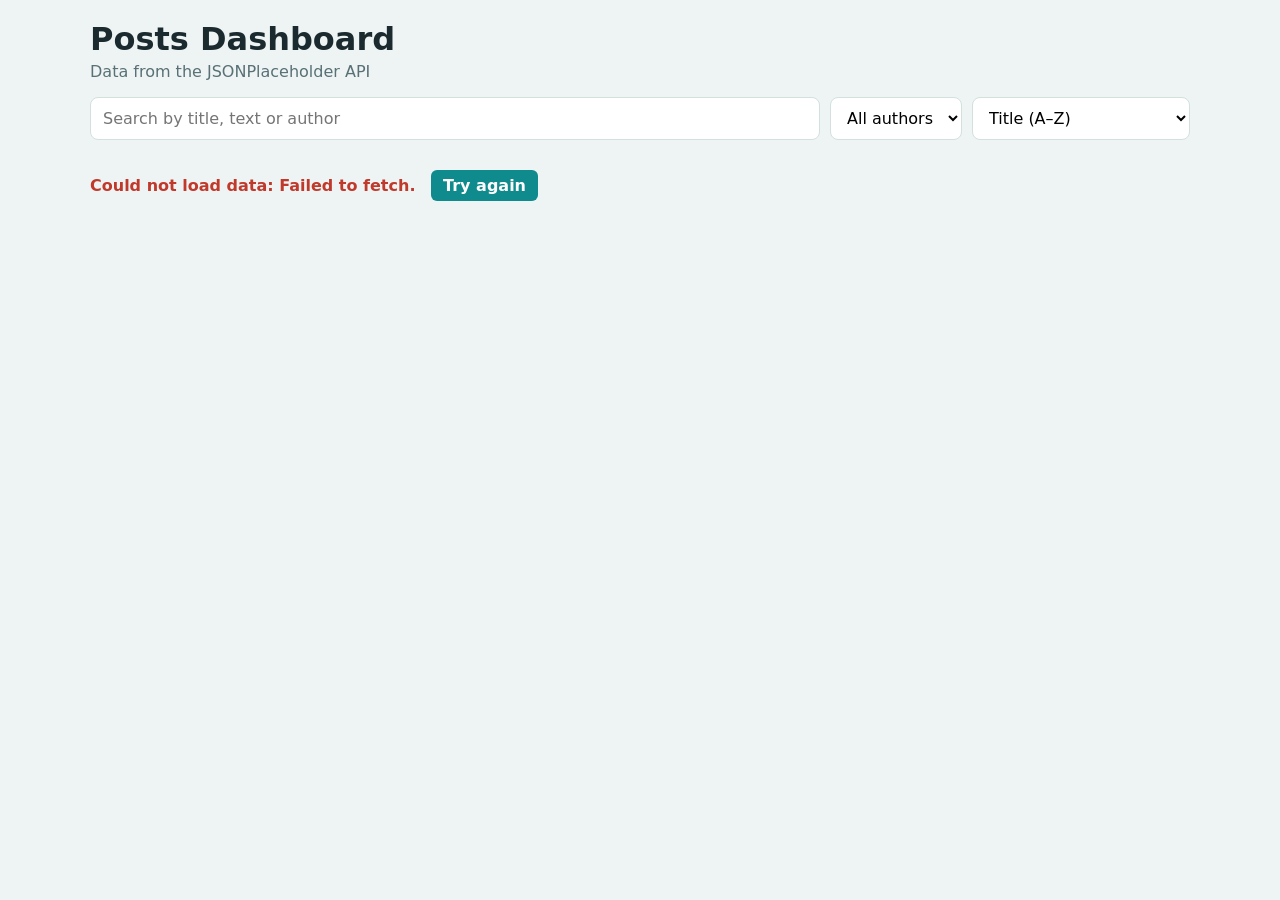
<file: index.html>
<!DOCTYPE html>
<html lang="en">
<head>
  <meta charset="UTF-8">
  <meta name="viewport" content="width=device-width, initial-scale=1">
  <title>Posts Dashboard</title>
  <link rel="stylesheet" href="styles.css">
</head>
<body>
  <header class="top">
    <h1>Posts Dashboard</h1>
    <p class="sub">Data from the JSONPlaceholder API</p>
  </header>

  <section class="controls">
    <input id="search" type="search" placeholder="Search by title, text or author" aria-label="Search posts">
    <select id="author" aria-label="Filter by author">
      <option value="all">All authors</option>
    </select>
    <select id="sort" aria-label="Sort posts">
      <option value="name">Title (A–Z)</option>
      <option value="words-desc">Words (most to least)</option>
      <option value="words-asc">Words (least to most)</option>
    </select>
  </section>

  <section id="stats" class="stats" aria-live="polite"></section>
  <p id="status" class="status" role="status"></p>
  <main id="grid" class="grid"></main>

  <script type="module" src="js/main.js"></script>
</body>
</html>
</file>
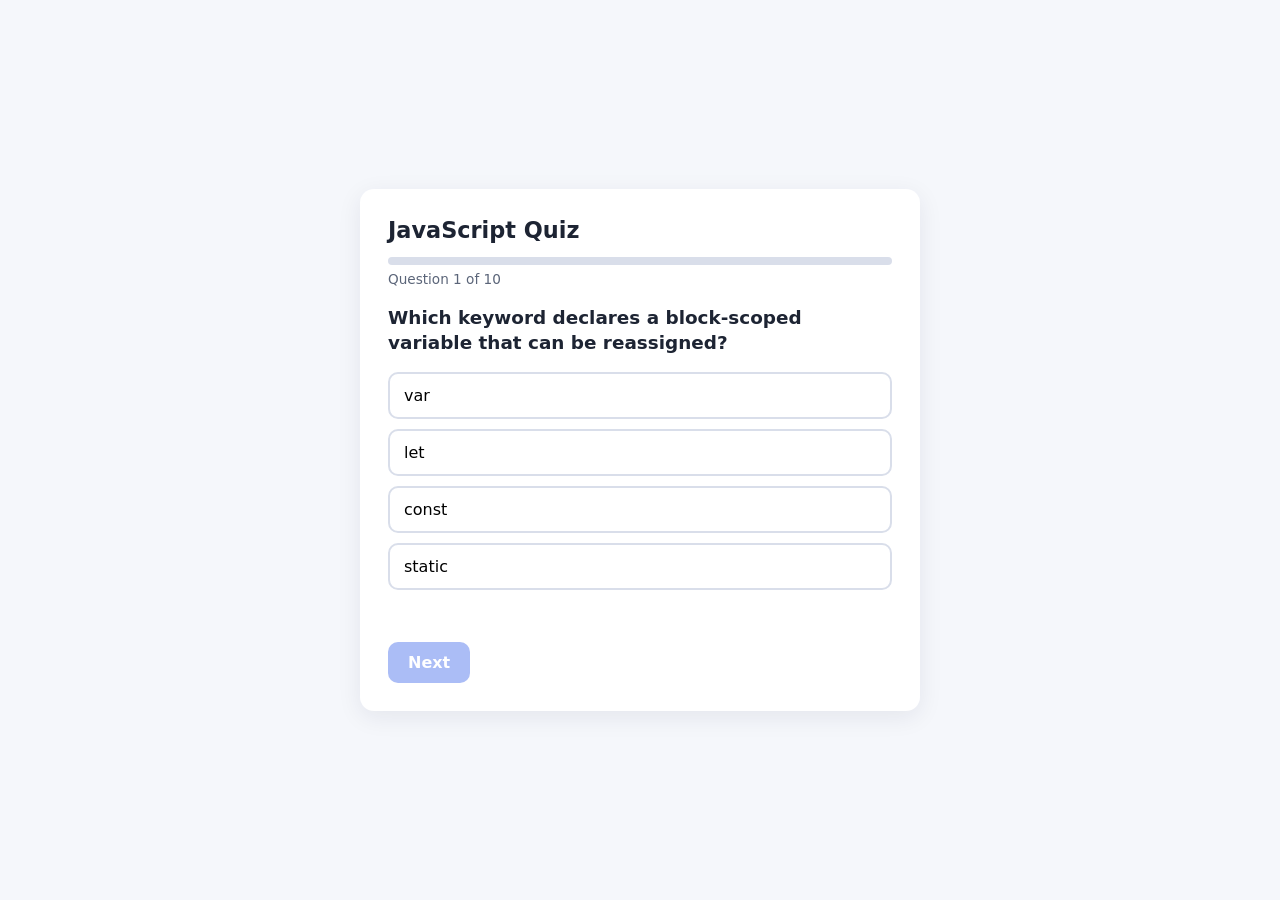
<file: quiz-app.html>
<!DOCTYPE html>
<html lang="en">
<head>
<meta charset="UTF-8">
<meta name="viewport" content="width=device-width, initial-scale=1">
<title>JavaScript Quiz</title>
<style>
  :root { --ink:#1d2433; --paper:#f5f7fb; --card:#fff; --accent:#2f5bea; --ok:#1f9d55; --bad:#d64545; --line:#d9deea; }
  * { box-sizing: border-box; }
  body { margin:0; min-height:100vh; display:grid; place-items:center; padding:16px;
         font-family: system-ui, -apple-system, "Segoe UI", Roboto, sans-serif; background:var(--paper); color:var(--ink); }
  .quiz { width:100%; max-width:560px; background:var(--card); border-radius:14px; padding:28px; box-shadow:0 6px 24px rgba(20,30,60,.08); }
  h1 { margin:0 0 4px; font-size:1.4rem; }
  .progress { height:8px; background:var(--line); border-radius:99px; overflow:hidden; margin:14px 0 6px; }
  .progress-bar { height:100%; width:0; background:var(--accent); transition:width .3s; }
  .counter { font-size:.85rem; color:#5b6579; margin:0 0 18px; }
  .question { font-size:1.15rem; line-height:1.4; margin:0 0 16px; }
  .options { display:grid; gap:10px; }
  .option { text-align:left; font:inherit; padding:12px 14px; background:#fff; border:2px solid var(--line); border-radius:10px; cursor:pointer; }
  .option:hover:not(:disabled) { border-color:var(--accent); }
  .option:focus-visible, .btn:focus-visible { outline:3px solid #9db4ff; outline-offset:2px; }
  .option.correct { border-color:var(--ok); background:#e8f6ee; }
  .option.wrong { border-color:var(--bad); background:#fcebeb; }
  .option:disabled { cursor:default; }
  .feedback { min-height:1.4em; margin:14px 0 0; font-weight:600; }
  .btn { margin-top:16px; font:inherit; font-weight:600; padding:11px 20px; border:0; border-radius:10px; background:var(--accent); color:#fff; cursor:pointer; }
  .btn:disabled { opacity:.4; cursor:not-allowed; }
  .hidden { display:none; }
  .score { font-size:3rem; font-weight:700; margin:8px 0; }
  .review { margin:14px 0 0; padding-left:18px; font-size:.92rem; color:#394257; }
  .review li { margin-bottom:6px; }
</style>
</head>
<body>
<main class="quiz">
  <section id="quiz-screen">
    <h1>JavaScript Quiz</h1>
    <div class="progress"><div class="progress-bar" id="progress-bar"></div></div>
    <p class="counter" id="counter"></p>
    <h2 class="question" id="question"></h2>
    <div class="options" id="options"></div>
    <p class="feedback" id="feedback" role="status" aria-live="polite"></p>
    <button class="btn" id="next-btn" disabled>Next</button>
  </section>

  <section id="result-screen" class="hidden">
    <h1>Quiz complete</h1>
    <div class="score" id="score"></div>
    <p id="message"></p>
    <ul class="review" id="review"></ul>
    <button class="btn" id="restart-btn">Try again</button>
  </section>
</main>

<script>
// ---------- Data: 10 questions stored in an array of objects ----------
const questions = [
  { text: "Which keyword declares a block-scoped variable that can be reassigned?", options: ["var", "let", "const", "static"], answer: 1 },
  { text: "What does typeof null return?", options: ["\"null\"", "\"undefined\"", "\"object\"", "\"number\""], answer: 2 },
  { text: "Which method adds an element to the end of an array?", options: ["push()", "pop()", "shift()", "unshift()"], answer: 0 },
  { text: "What is the result of '5' + 3 in JavaScript?", options: ["8", "\"53\"", "NaN", "Error"], answer: 1 },
  { text: "Which operator checks both value and type?", options: ["==", "=", "===", "!="], answer: 2 },
  { text: "Which method selects an element by its id?", options: ["querySelectorAll()", "getElementById()", "getElementsByClassName()", "createElement()"], answer: 1 },
  { text: "Which array method creates a new array with the results of calling a function on every element?", options: ["filter()", "forEach()", "map()", "reduce()"], answer: 2 },
  { text: "How do you write a function in arrow syntax?", options: ["function => ()", "() => {}", "=> function()", "() -> {}"], answer: 1 },
  { text: "Which event fires when a user clicks an element?", options: ["onpress", "onhover", "click", "submit"], answer: 2 },
  { text: "What does JSON.parse() do?", options: ["Converts an object to a string", "Converts a JSON string to an object", "Sends data to a server", "Deletes a property"], answer: 1 }
];

// ---------- State ----------
let currentIndex = 0;
let score = 0;
let answered = false;
let userAnswers = []; // records the chosen option for each question

// ---------- DOM references ----------
const quizScreen = document.getElementById("quiz-screen");
const resultScreen = document.getElementById("result-screen");
const counterEl = document.getElementById("counter");
const questionEl = document.getElementById("question");
const optionsEl = document.getElementById("options");
const feedbackEl = document.getElementById("feedback");
const nextBtn = document.getElementById("next-btn");
const progressBar = document.getElementById("progress-bar");

// ---------- Functions ----------
function showQuestion() {
  const q = questions[currentIndex];
  answered = false;
  counterEl.textContent = "Question " + (currentIndex + 1) + " of " + questions.length;
  progressBar.style.width = (currentIndex / questions.length) * 100 + "%";
  questionEl.textContent = q.text;
  feedbackEl.textContent = "";
  feedbackEl.style.color = "";
  nextBtn.disabled = true;
  nextBtn.textContent = currentIndex === questions.length - 1 ? "See result" : "Next";

  optionsEl.innerHTML = "";
  q.options.forEach(function (text, i) {
    const btn = document.createElement("button");
    btn.className = "option";
    btn.textContent = text;
    btn.addEventListener("click", function () { selectAnswer(i); });
    optionsEl.appendChild(btn);
  });
}

function selectAnswer(choice) {
  if (answered) return;
  answered = true;
  const q = questions[currentIndex];
  userAnswers.push(choice);

  const buttons = optionsEl.querySelectorAll(".option");
  buttons.forEach(function (b, i) {
    b.disabled = true;
    if (i === q.answer) b.classList.add("correct");
    if (i === choice && choice !== q.answer) b.classList.add("wrong");
  });

  if (choice === q.answer) {
    score++;
    feedbackEl.textContent = "Correct!";
    feedbackEl.style.color = "var(--ok)";
  } else {
    feedbackEl.textContent = "Not quite. The answer is: " + q.options[q.answer];
    feedbackEl.style.color = "var(--bad)";
  }
  nextBtn.disabled = false;
}

function nextQuestion() {
  currentIndex++;
  if (currentIndex < questions.length) {
    showQuestion();
  } else {
    showResult();
  }
}

function showResult() {
  quizScreen.classList.add("hidden");
  resultScreen.classList.remove("hidden");
  document.getElementById("score").textContent = score + " / " + questions.length;

  const pct = score / questions.length;
  let msg = "Keep practising, you'll get there.";
  if (pct === 1) msg = "Perfect score!";
  else if (pct >= 0.7) msg = "Great work!";
  else if (pct >= 0.4) msg = "Good effort. Review the ones you missed.";
  document.getElementById("message").textContent = msg;

  const review = document.getElementById("review");
  review.innerHTML = "";
  questions.forEach(function (q, i) {
    if (userAnswers[i] !== q.answer) {
      const li = document.createElement("li");
      li.textContent = q.text + " → " + q.options[q.answer];
      review.appendChild(li);
    }
  });
}

function restartQuiz() {
  currentIndex = 0;
  score = 0;
  userAnswers = [];
  resultScreen.classList.add("hidden");
  quizScreen.classList.remove("hidden");
  showQuestion();
}

// ---------- Events ----------
nextBtn.addEventListener("click", nextQuestion);
document.getElementById("restart-btn").addEventListener("click", restartQuiz);

showQuestion();
</script>
</body>
</html>
</file>
<file: styles.css>
:root { --ink:#1b2a2f; --bg:#eef4f3; --card:#fff; --accent:#0f8b8d; --line:#d3e0de; --bad:#c0392b; }
* { box-sizing: border-box; }
body { margin:0; font-family: system-ui, -apple-system, "Segoe UI", Roboto, sans-serif; background:var(--bg); color:var(--ink); padding:20px; }
.top { max-width:1100px; margin:0 auto 16px; }
.top h1 { margin:0; }
.sub { margin:4px 0 0; color:#587076; }
.controls, .stats, .status, .grid { max-width:1100px; margin-left:auto; margin-right:auto; }
.controls { display:flex; flex-wrap:wrap; gap:10px; margin-bottom:14px; }
.controls input, .controls select { font:inherit; padding:10px 12px; border:1px solid var(--line); border-radius:8px; background:#fff; }
.controls input { flex:1 1 240px; }
.controls :focus-visible, .retry:focus-visible { outline:3px solid #8fd3d4; outline-offset:2px; }
.stats { display:flex; flex-wrap:wrap; gap:18px; margin-bottom:10px; font-size:.95rem; color:#35545a; }
.stats strong { color:var(--ink); }
.status { min-height:1.4em; }
.status.error { color:var(--bad); font-weight:600; }
.retry { margin-left:10px; font:inherit; padding:6px 12px; border:0; border-radius:6px; background:var(--accent); color:#fff; cursor:pointer; }
.spinner { display:inline-block; width:18px; height:18px; border:3px solid var(--line); border-top-color:var(--accent); border-radius:50%; vertical-align:-4px; margin-right:8px; animation:spin .8s linear infinite; }
@keyframes spin { to { transform:rotate(360deg); } }
@media (prefers-reduced-motion: reduce) { .spinner { animation-duration:3s; } }
.grid { display:grid; grid-template-columns:repeat(auto-fill, minmax(220px, 1fr)); gap:14px; }
.card { background:var(--card); border-radius:10px; overflow:hidden; border:1px solid var(--line); }
.card img { display:block; width:100%; height:130px; object-fit:cover; background:#ddd; }
.card .body { padding:12px 14px 14px; }
.card h2 { margin:0 0 8px; font-size:1.05rem; }
.card dl { margin:0; display:grid; grid-template-columns:auto 1fr; gap:3px 10px; font-size:.9rem; }
.card dt { color:#587076; }
.card dd { margin:0; }
.card h2 { text-transform: capitalize; line-height:1.3; }
.card p { margin:0 0 10px; font-size:.9rem; color:#35545a; }
</file>
